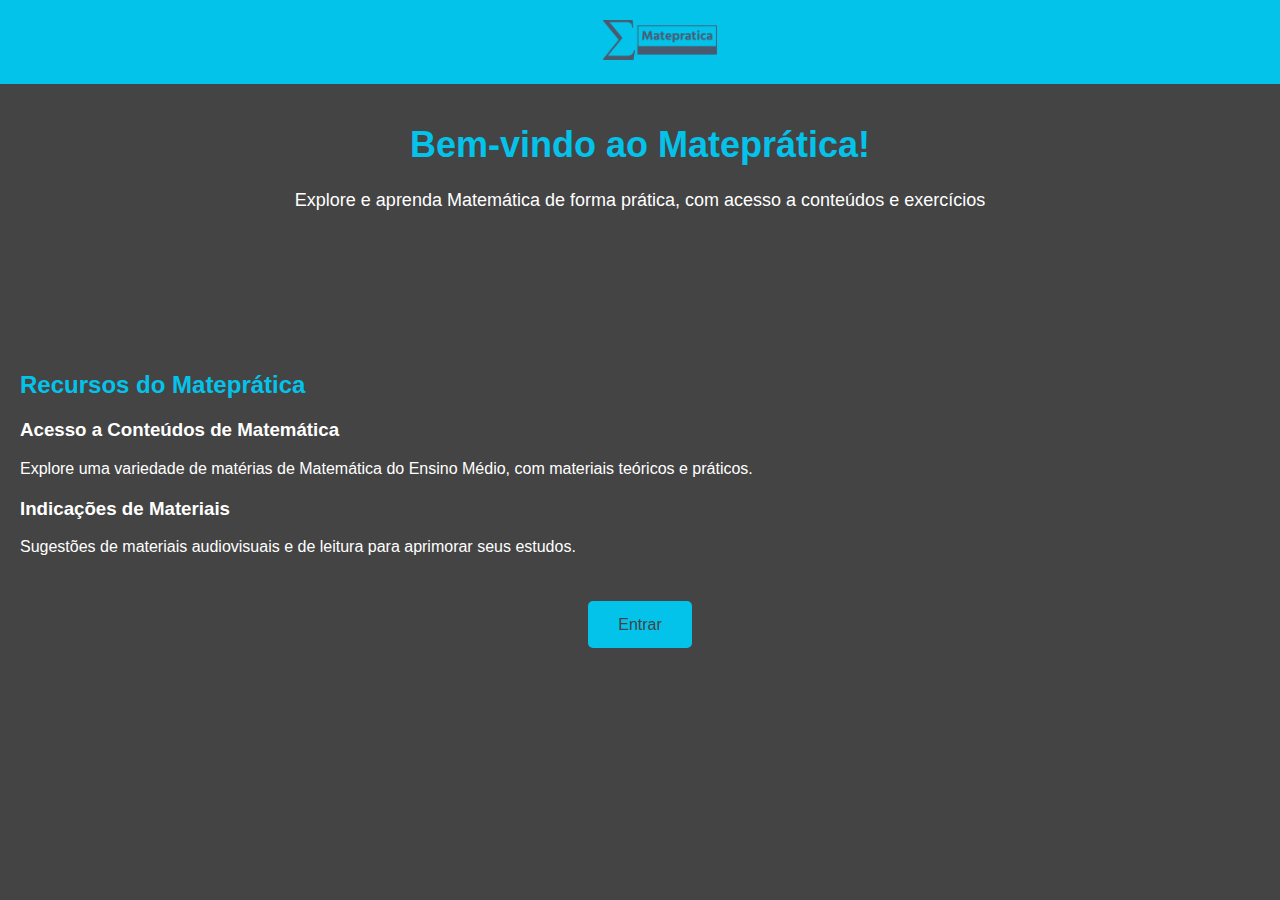
<file: index.html>
<!DOCTYPE html>
<html>
  <head>
    <link rel="stylesheet" type="text/css" href="style-apresentation.css" />
    <title>Mateprática - Aprendendo Matemática de Forma Prática</title>
  </head>
  <body>
    <nav>
      <div class="logo">
        <img src="download.png" alt="Mateprática Logo" />
      </div>
    </nav>

    <section id="Início" class="introduction">
      <div class="banner">
        <h1>Bem-vindo ao Mateprática!</h1>
        <p>
          Explore e aprenda Matemática de forma prática, com acesso a conteúdos
          e exercícios
        </p>
      </div>
    </section>

    <section id="Recursos" class="features">
      <h2>Recursos do Mateprática</h2>
      <div class="feature">
        <h3>Acesso a Conteúdos de Matemática</h3>
        <p>
          Explore uma variedade de matérias de Matemática do Ensino Médio, com
          materiais teóricos e práticos.
        </p>
      </div>
      <div class="feature">
        <h3>Indicações de Materiais</h3>
        <p>
          Sugestões de materiais audiovisuais e de leitura para aprimorar seus
          estudos.
        </p>
      </div>
    </section>

    <section class="login-section">
      <a href="cadastro.html" onclick="window.close();" target="_blank" class="login-button">Entrar</a>
    </section>
  </body>
</html>
</file>
<file: style-apresentation.css>
body {
  font-family: Arial, sans-serif;
  margin: 0;
  padding: 0;
  background-color: #444444;
  color: white;
}
h1 {
  color: #04c3eb;
}

nav {
  display: flex;
  justify-content: center;
  padding: 20px;
  background-color: #04c3eb;
  position: fixed;
  width: 100vw;
}

.logo img {
  height: 40px;
}

.banner {
  text-align: center;
  padding: 100px 20px;
  background-size: cover;
  color: white;
}

.banner h1 {
  font-size: 36px;
}

.banner p {
  font-size: 18px;
  margin-bottom: 20px;
}

.start-button {
  display: inline-block;
  padding: 15px 30px;
  background-color: #444444;
  color: #444444;
  text-decoration: none;
  border-radius: 5px;
  transition: background-color 0.3s ease-in-out;
}

.start-button:hover {
  background-color: #04c3eb;
}

.features {
  padding: 20px;
}

.features h2 {
  color: #04c3eb;
}

.features .feature {
  margin-bottom: 20px;
}

.login-section {
  text-align: center;
  padding: 20px;
}

.login-button {
  padding: 15px 30px;
  background-color: #04c3eb;
  color: #444444;
  border-color: #04c3eb;
  border-width: 3px;
  text-decoration: none;
  border-radius: 5px;
  transition: background-color 0.3s ease-in-out;
  margin-bottom: 100px;
}

.login-button:hover {
  border-color: #444444;
}
</file>
